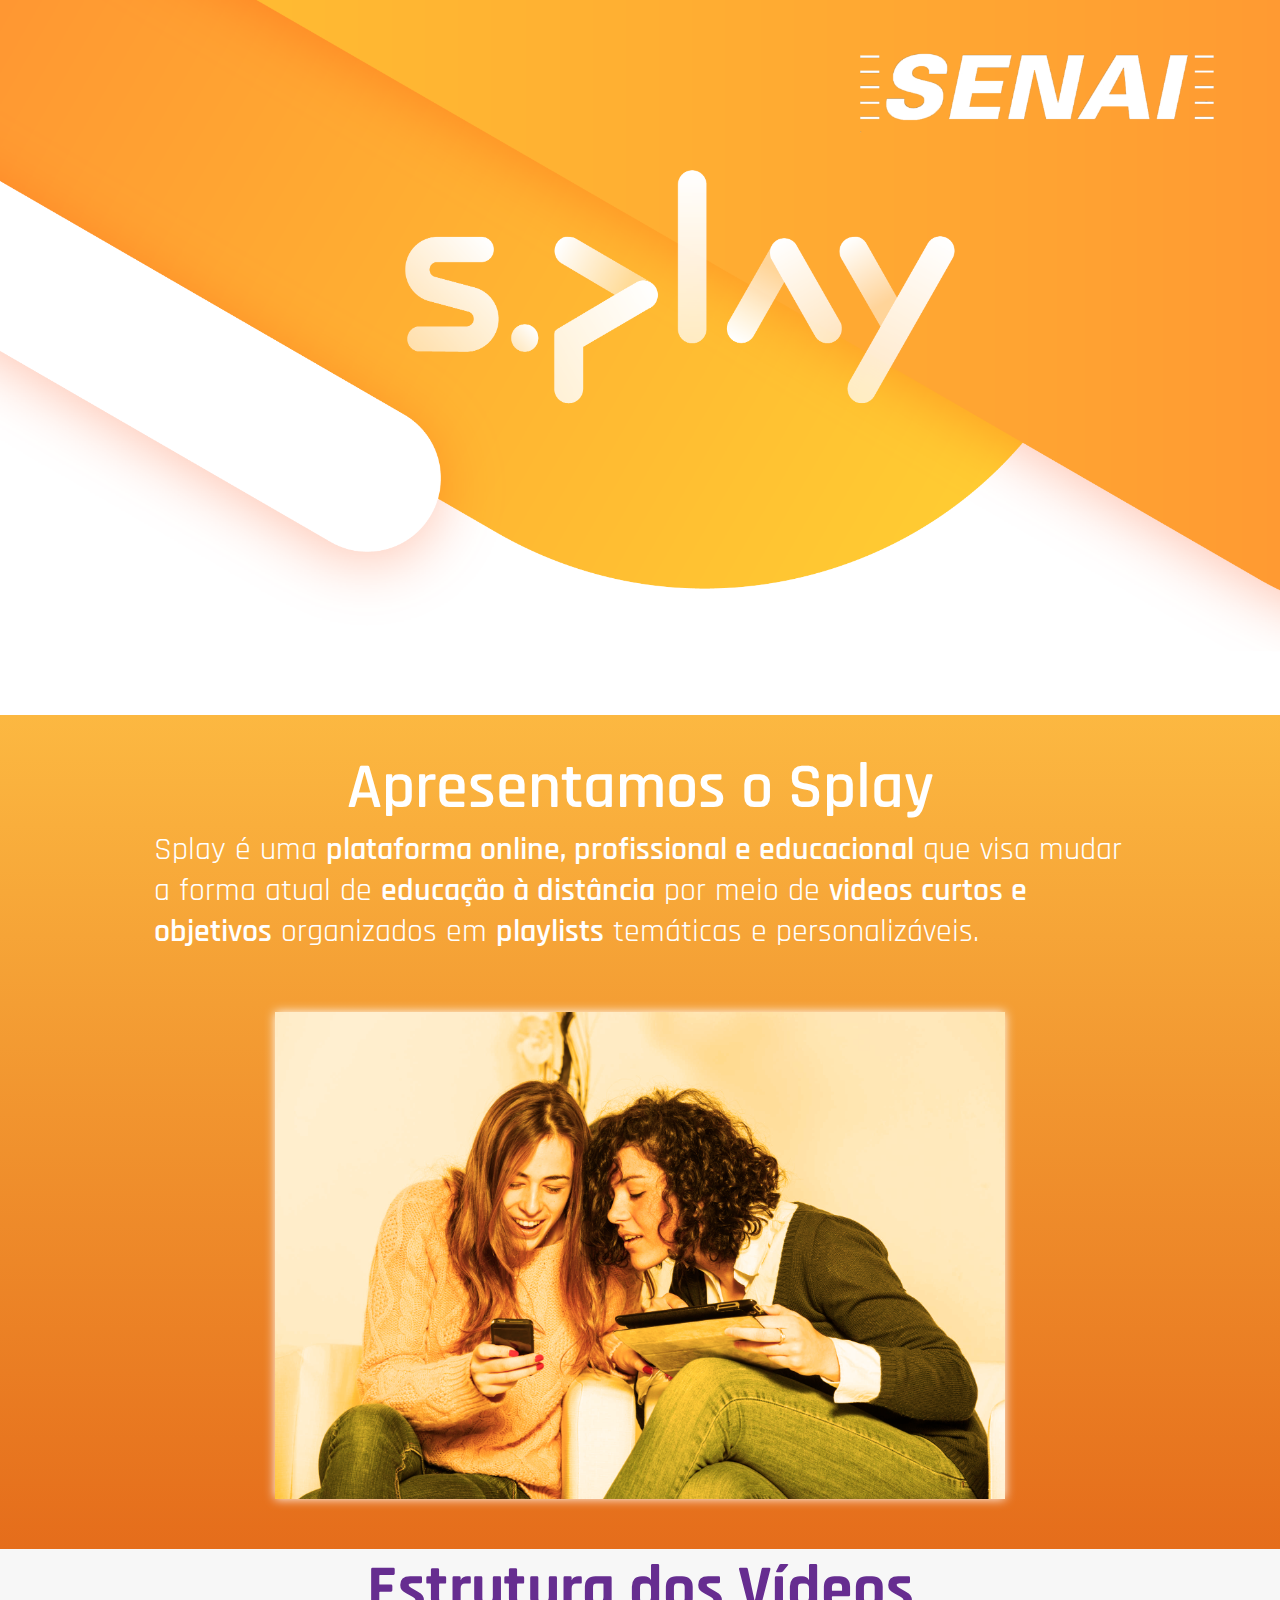
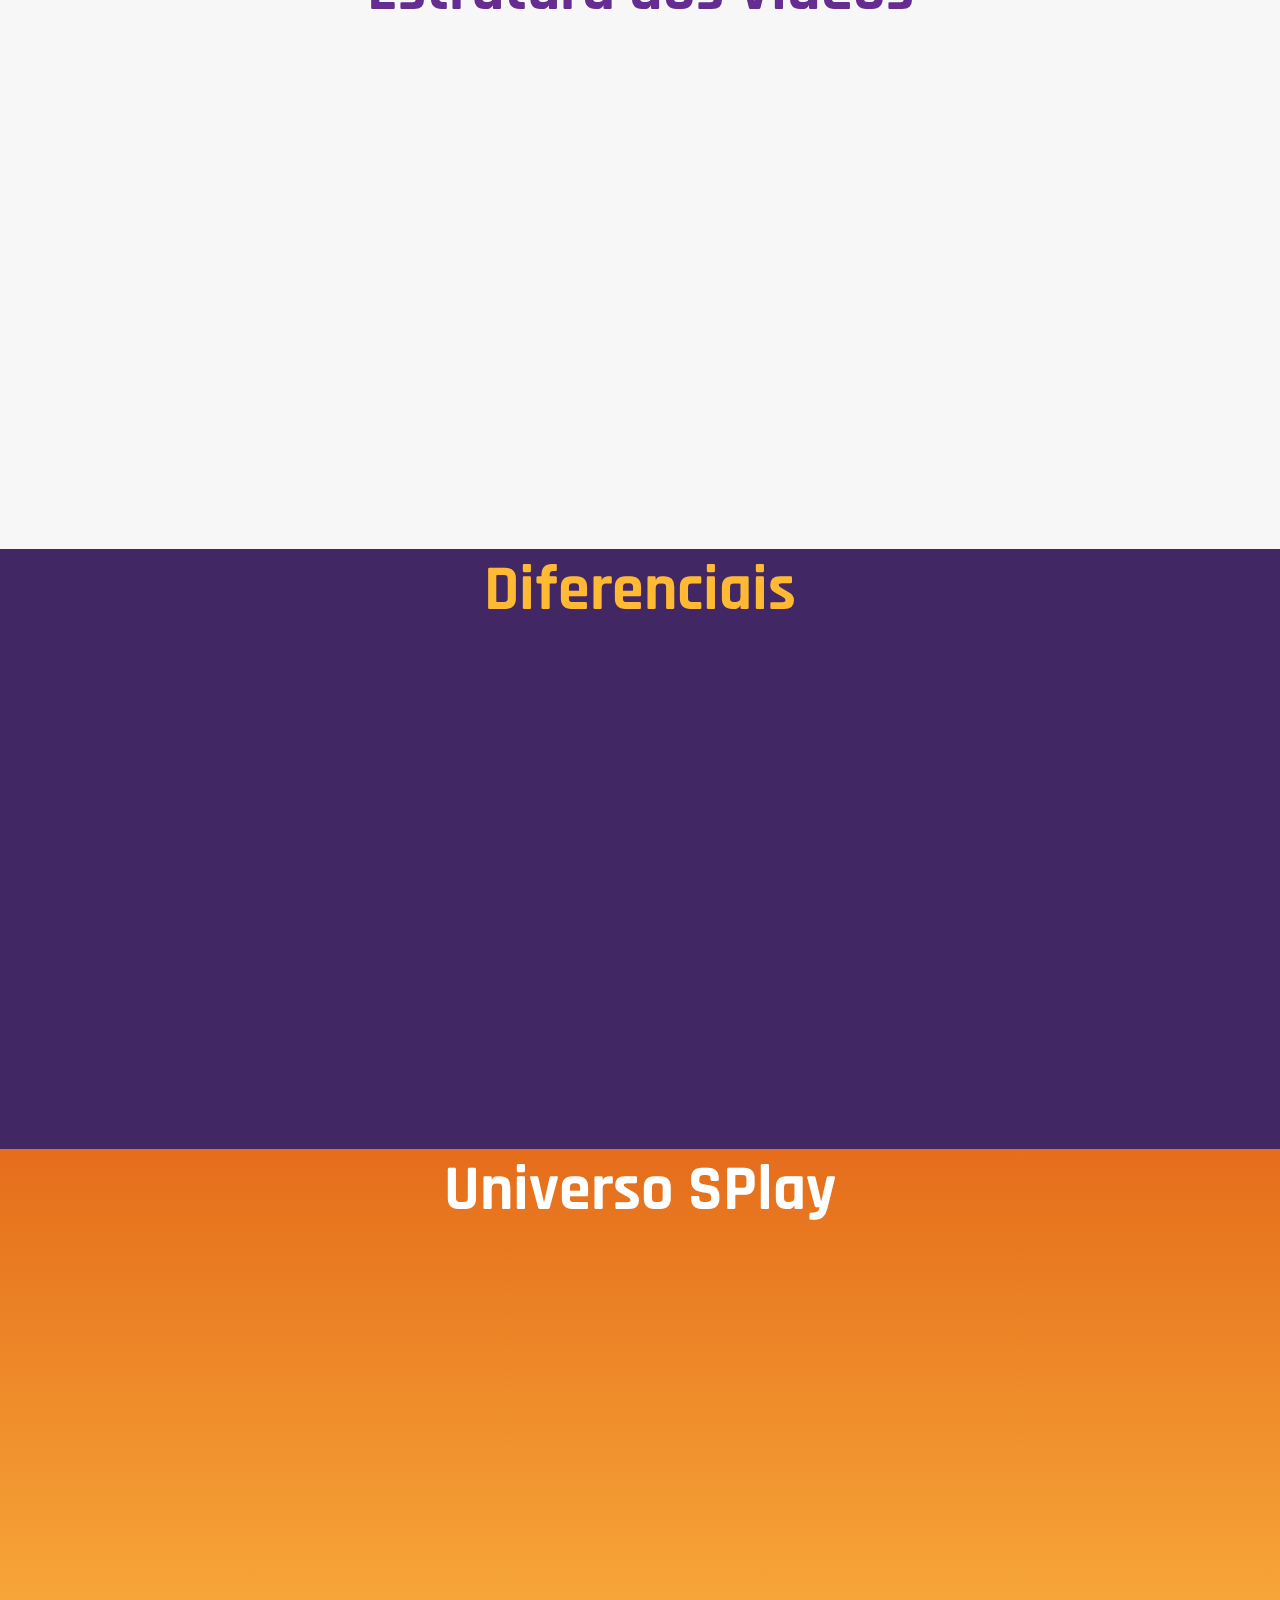
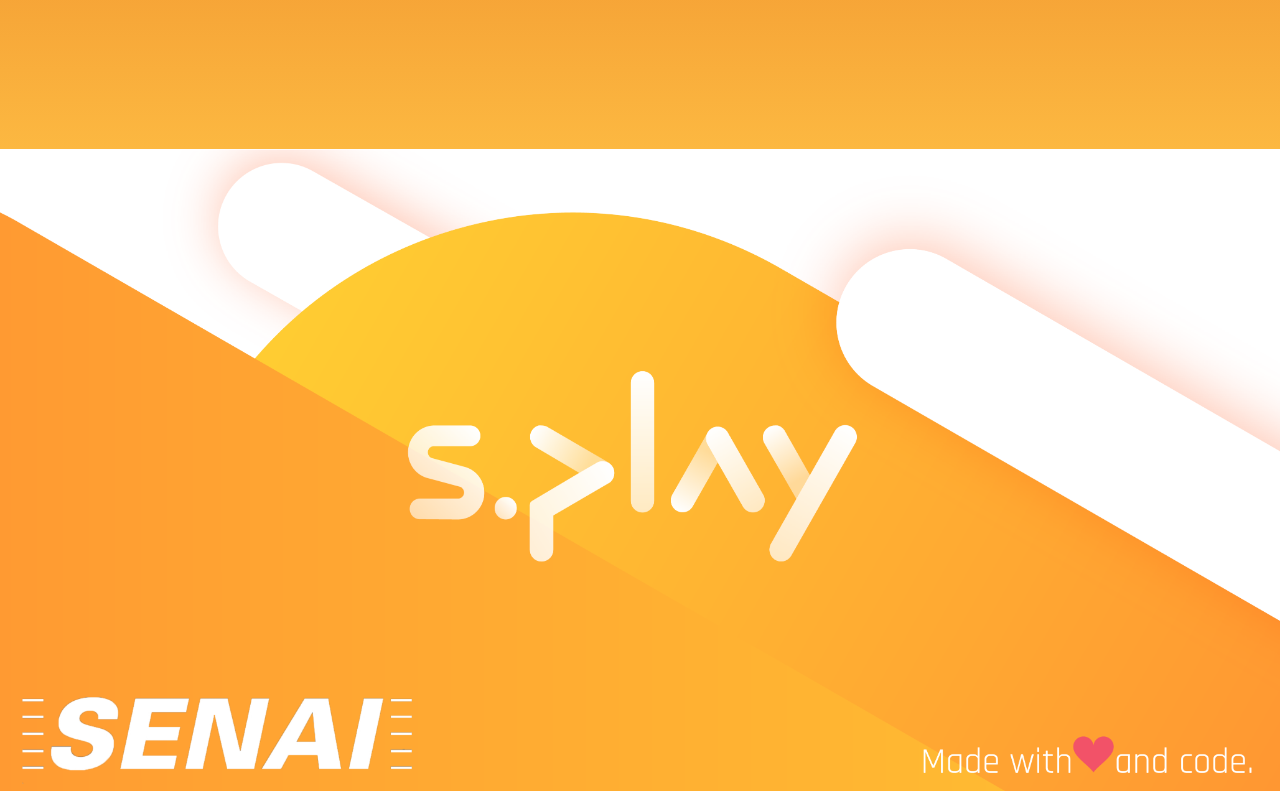
<file: web-site/index.html>
<!DOCTYPE html>
<html lang="pt-br">
<head>
    <meta charset="UTF-8">
    <meta name="viewport" content="width=device-width, initial-scale=1.0">
    <meta http-equiv="X-UA-Compatible" content="ie=edge">
    <title>S-Play | SENAI Project</title>
    <link rel="stylesheet" href="css/style.css">
</head>
<body>
    <header> 
        <img src="./images/svgs/bg-top.png" alt="S-Play" class="logo">
    </header>
    <main>
        <section id="splay-presentation">
            <h1 class="highlight">Apresentamos o Splay</h1>
            <p>Splay é uma <span class="highlight">plataforma online, profissional e educacional</span> que visa mudar a forma atual de <span class="highlight">educação à distância</span> por meio de <span class="highlight">videos curtos e objetivos</span> organizados em <span class="highlight">playlists</span> temáticas e personalizáveis.</p>
            <div class="container">
                <img src="./images/jovens1.png" alt="Jovens utilizando o Splay">
            </div>
        </section>
        <section id="splay-video-structures">
            <h1>Estrutura dos Vídeos</h1>
        </section>
        <section id="splay-differentials">
            <h1>Diferenciais</h1>
        </section>
        <section id="splay-universe">
            <h1>Universo SPlay</h1>
        </section>
    </main>
    <footer>
        <img src="./images/svgs/bg-bottom.png" alt="S-Play" class="logo">
    </footer>
</body>
</html>
</file>
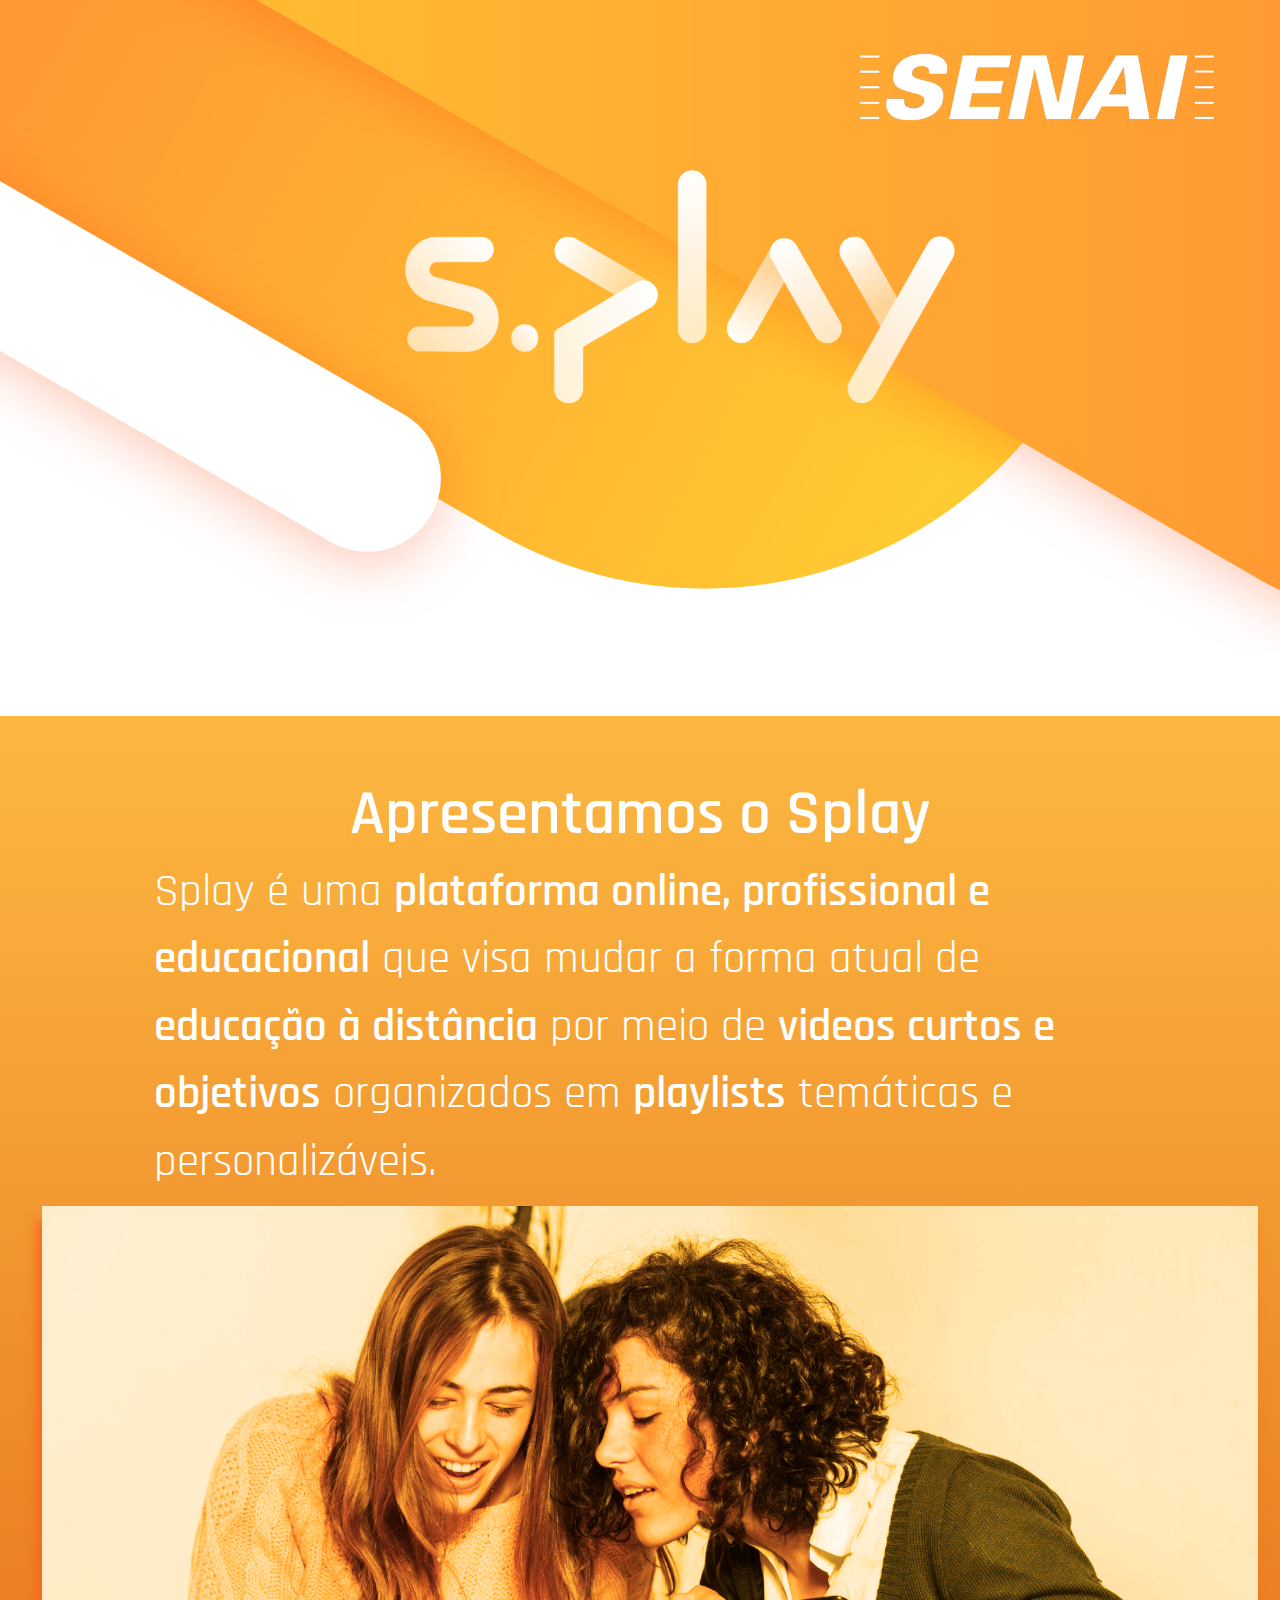
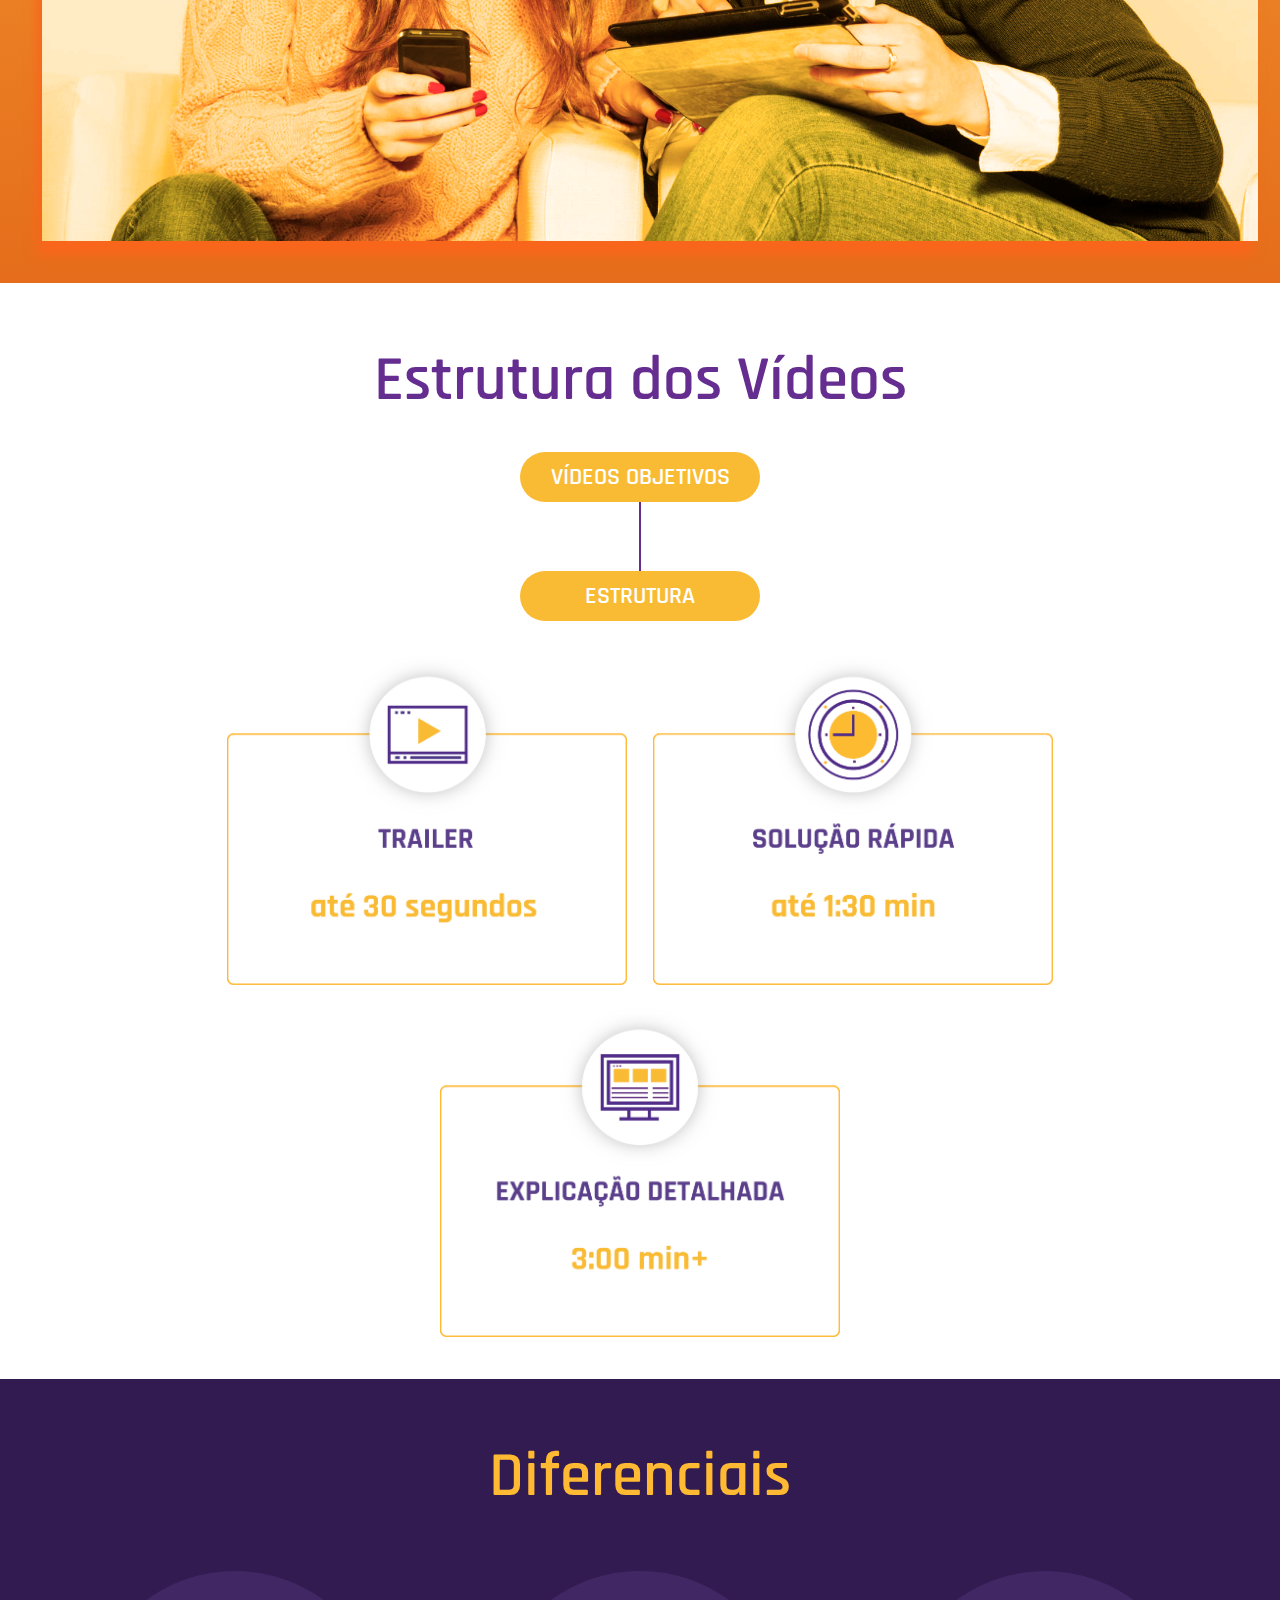
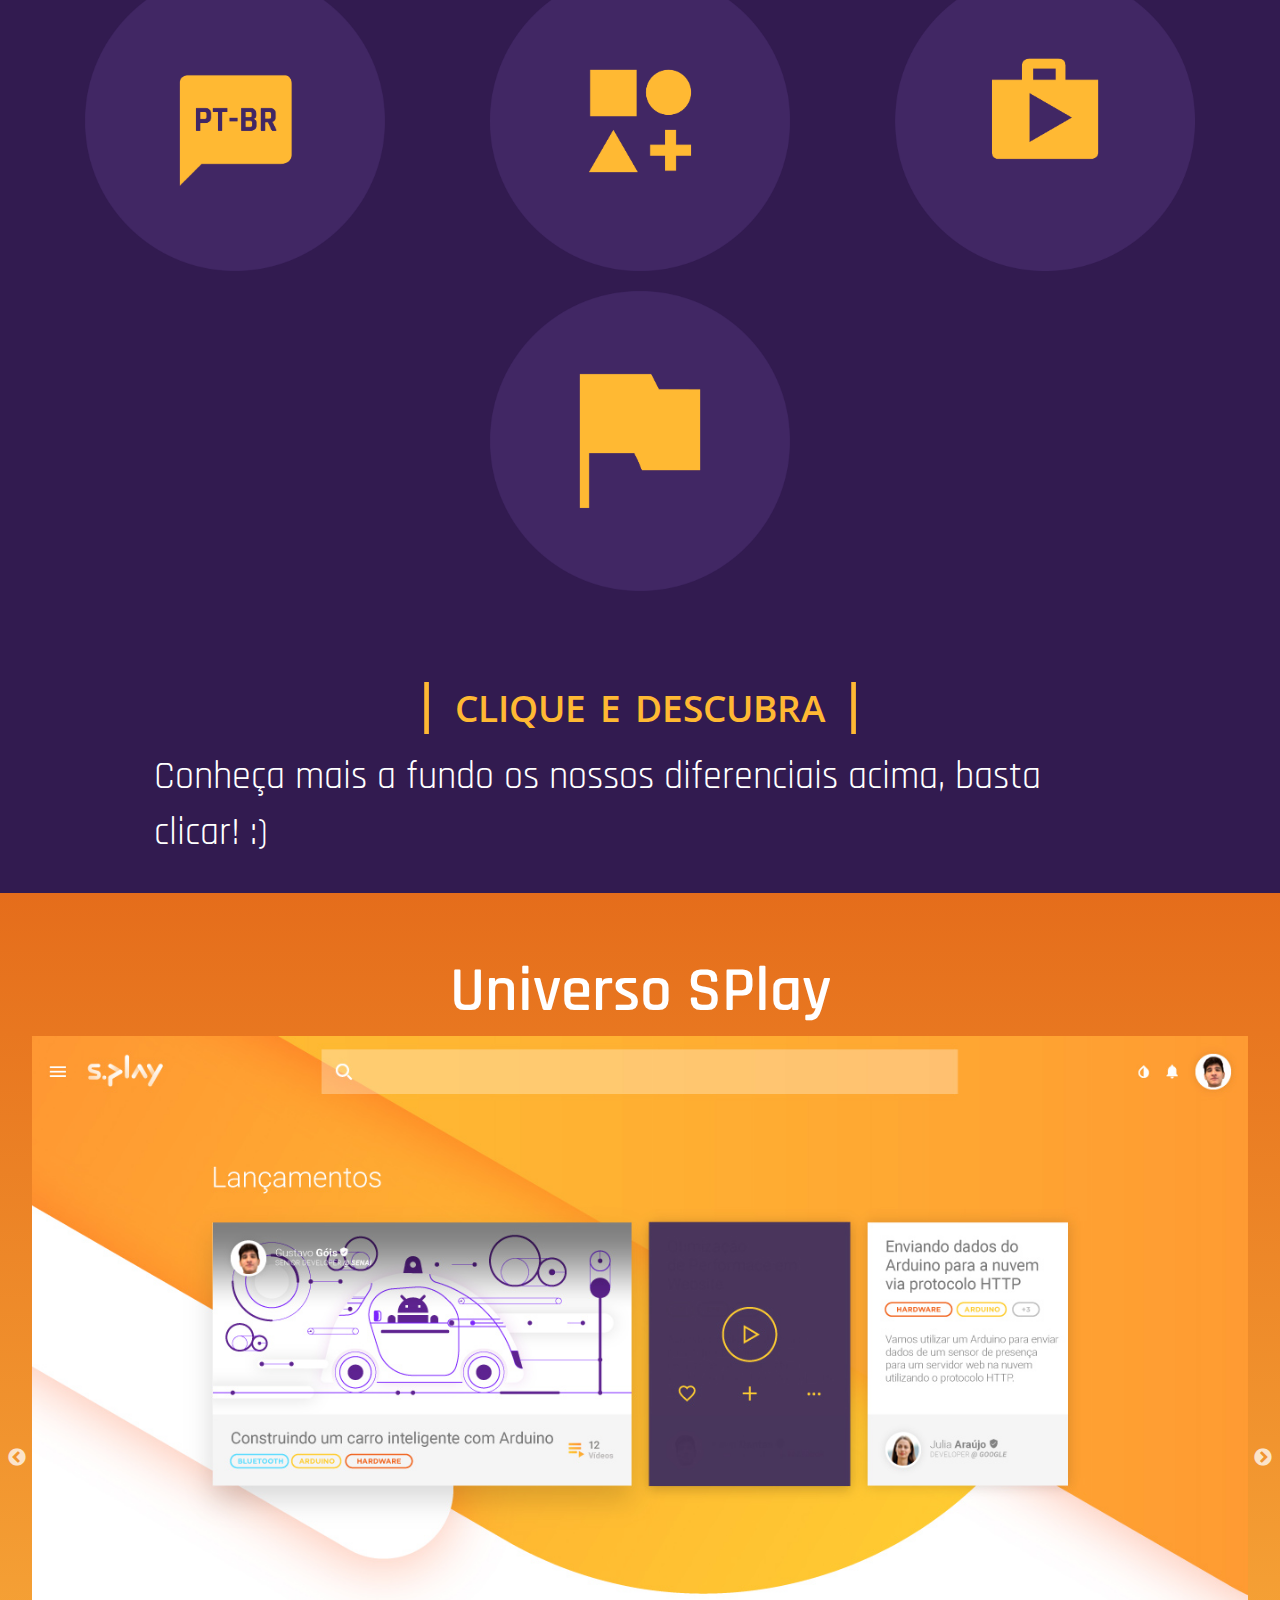
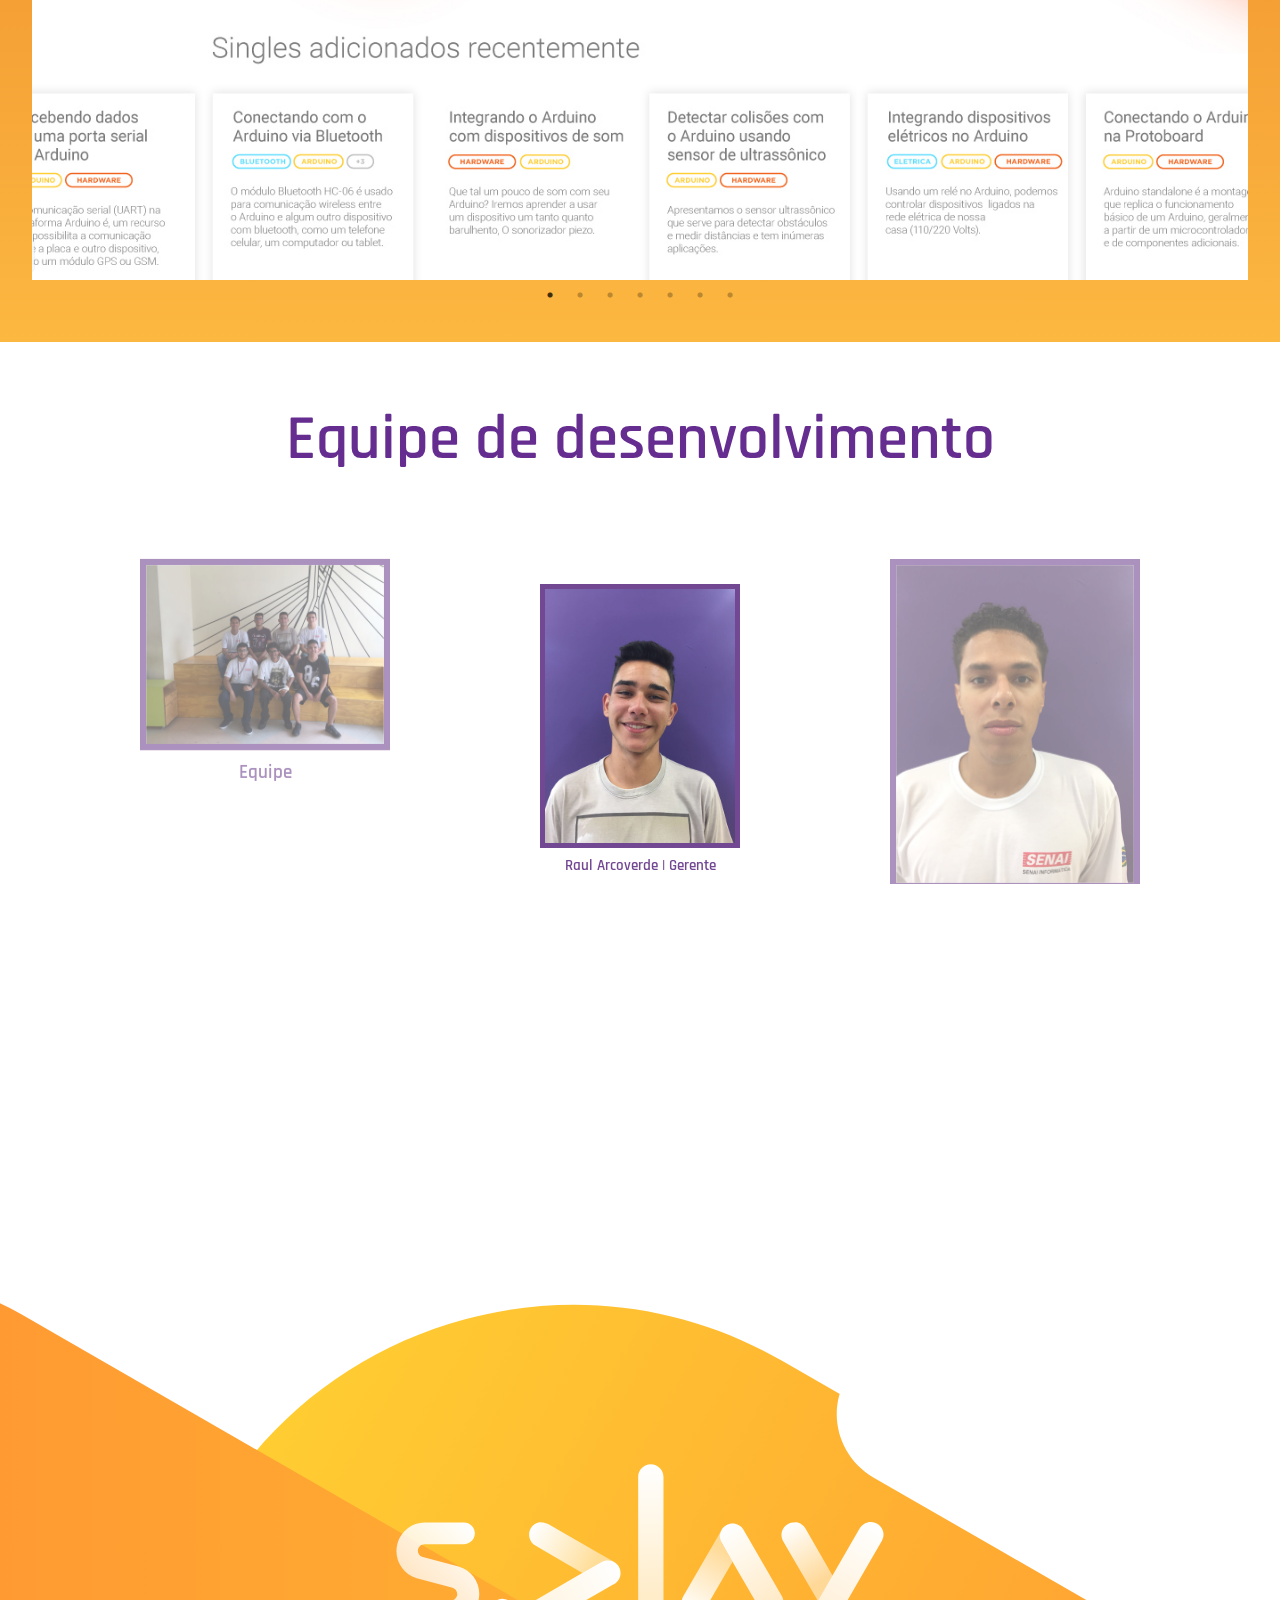
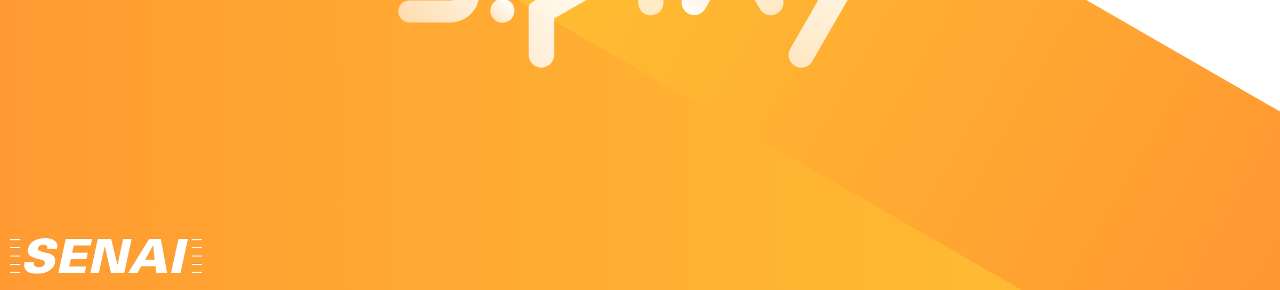
<file: website/index.html>
<!DOCTYPE html>
<html lang="pt-br">

<head>
    <meta charset="UTF-8">
    <meta name="authors" content="Rafael Thayto and Lucas Viana">
    <meta name="viewport" content="width=device-width, initial-scale=1.0">
    <meta http-equiv="X-UA-Compatible" content="ie=edge">
    <title>S-Play | SENAI Project</title>
    <link rel="stylesheet" href="./css/style.css">
    <link rel="stylesheet" href="./materialize/css/materialize.min.css">
    <link rel="stylesheet" href="./css/custom-materizalize.css">
    <link rel="stylesheet" type="text/css" href="slick/slick.css" />
    <link rel="stylesheet" type="text/css" href="slick/slick-theme.css" />
</head>

<body>
    <header>
        <img src="./images/svgs/bg-top.png" alt="S-Play" class="logo">
    </header>
    <main>
        <!-- Presentation Section -->
        <section id="splay-presentation" class="content">
            <h1 class="highlight">Apresentamos o Splay</h1>
            <p>Splay é uma
                <span class="highlight">plataforma online, profissional e educacional</span> que visa mudar a forma atual de
                <span class="highlight">educação à distância</span> por meio de
                <span class="highlight">videos curtos e objetivos</span> organizados em
                <span class="highlight">playlists</span> temáticas e personalizáveis.</p>
            <div class="container">
                <img src="./images/jovens1.png" alt="Jovens utilizando o Splay" class="img-presentation">
            </div>
        </section>
        <!-- Video Structures Section -->
        <section id="splay-video-structures" class="content">
            <h1 class="highlight">Estrutura dos Vídeos</h1>
            <h2 class="highlight">VÍDEOS OBJETIVOS</h2>
            <span></span>
            <h2 class="highlight">ESTRUTURA</h2>
            <div class="container">
                <img src="./images/video-structures/trailer.png" alt="Trailer">
                <img src="./images/video-structures/solucao-rapida.png" alt="Solução rápida">
                <img src="./images/video-structures/explicacao-datalhada.png" alt="Explicação detalhada">
            </div>
        </section>
        <!-- Diferentials Section -->
        <section id="splay-differentials" class="content">
            <h1 class="highlight">Diferenciais</h1>
            <div class="container">
                <img src="./images/diffs/diff1.png" alt="Conteúdo Avançado em Português" diff-title="vídeo-aulas em casa">
                <img src="./images/diffs/diff2.png" alt="Aprendizagem Flexível e Não-Linear" diff-title="faça suas escolhas">
                <img src="./images/diffs/diff3.png" alt="Pioneirismo em Novas Tecnologias" diff-title="evolua">
                <img src="./images/diffs/diff4.png" alt="Produção de Conteúdo em Parceria com Empresas sobre suas Tecnologias" diff-title="plataforma colaborativa">
            </div>
            <div id="image-description">
                <h3>| clique e descubra |</h3>
                <p>Conheça mais a fundo os nossos diferenciais acima, basta clicar! :)</p>
            </div>
            </div>
        </section>
        <!-- Universe Section -->
        <section id="splay-universe" class="content">
            <h1 class="highlight">Universo SPlay</h1>
            <div class="splay-universe">
                <div>
                    <img src="./images/slides/tela-splay.png" alt="">
                </div>
                <div>
                    <img src="./images/slides/tela-splay2.png" alt="">
                </div>
                <div>
                    <img src="./images/slides/tela-splay3.png" alt="">
                </div>
                <div>
                    <img src="./images/slides/tela-splay4.png" alt="">
                </div>
                <div>
                    <img src="./images/slides/tela-splay5.png" alt="">
                </div>
                <div>
                    <img src="./images/slides/tela-splay6.png" alt="">
                </div>
                <div>
                    <img src="./images/slides/tela-splay7.png" alt="">
                </div>
            </div>
        </section>
        <!-- Team Section -->
        <section id="splay-team" class="content">
            <h1 class="highlight">Equipe de desenvolvimento</h1>
            <div class="carousel center">
                <a class="carousel-item" href="#one!">
                    <img src="./images/team/gerente.jpg">Raul Arcoverde | Gerente</a>
                <a class="carousel-item" href="#two!">
                    <img src="./images/team/back.jpg">Luciano Bispo | Back-end</a>
                <a class="carousel-item" href="#three!">
                    <img src="./images/team/back2.jpg">Daniel Kenji | Back-end</a>
                <a class="carousel-item" href="#four!">
                    <img src="./images/team/front.jpg">Luis Gustavo | Front-end</a>
                <a class="carousel-item" href="#five!">
                    <img src="./images/team/front2.jpg">João Matheus | Front-end</a>
                <a class="carousel-item" href="#six!">
                    <img src="./images/team/back3.jpg">Daniel Clemente | Back-end</a>
                <a class="carousel-item" href="#six!">
                    <img src="./images/team/back4.jpg">Vinicios Oliveira | Back-end</a>
                <a class="carousel-item" href="#seven!">
                    <img src="./images/team/team.jpg">Equipe</a>
            </div>
        </section>
    </main>
    <footer style="display: flex;">
        <img src="./images/svgs/bg-bottom.svg" alt="S-Play" class="logo">
        <img src="./images/senai-transparente.png" alt="SENAI logo">
        
    </footer>

    <!-- JQuery and materialize import -->
    <script src="./js/jquery-3.2.1.min.js"></script>
    <script src="./materialize/js/materialize.min.js"></script>
    <script type="text/javascript" src="./slick/slick.min.js"></script>
    <script src="./js/utils.js"></script>
    <script src="./js/main.js"></script>
</body>

</html>
</file>
<file: website/css/style.css>
@charset "UTF-8";

/* Rajdhani font import */
@import url('https://fonts.googleapis.com/css?family=Rajdhani:400,600');
@import url('https://fonts.googleapis.com/css?family=Open+Sans:400,600');

/* Page reset */
*, *::after, *::before {
    box-sizing: border-box;
    margin: 0;
    padding: 0;
    font-family: 'Rajdhani', sans-serif;
    color: white;
    position: relative;
}

/* Font sizes */
h1 {font-size:4.5rem; text-align: center;}
p {font-size:3rem;}

/* Utils */
.highlight {
    font-weight: 600;
}

.logo {
    width: 100%;
    height: 100%;
}

.content {
    width: 100%;
    min-height: 100vh;
    padding: 2.5%;
}

.content h1 {
    margin-bottom: 10px;
}

.content p {
    max-width: 80%;
    margin-left: auto;
    margin-right: auto;
}

/* Presentation */
#splay-presentation {
    background-image: linear-gradient(to bottom, #FCB841, #E56D1B);
}

#splay-presentation .container {
    width: 100%;
}

#splay-presentation .container img {
    width: 100%;
}

.img-presentation {
    box-shadow: -5px 15px 10px #F8661C;
}

/* Video Structures */
#splay-video-structures {
    display: flex;
    flex-flow: column;
    width: 100%;
    background: #ffffff;
}

.container {
    display: flex;
    flex-wrap: wrap;
    justify-content: space-around;
    align-items: center;
    width: 100%;
}

#splay-video-structures h2 {
    display: block;
    background-color: #FABB34;
    font-size: 24px;
    width: 240px;
    margin-left: auto;
    margin-right: auto;
    text-align: center;
    padding: 12px;
    border-radius: 9999px;
    z-index: 1;
}

#splay-video-structures span {
    width: 2px;
    height: 80px;
    margin: -30px auto;
    background-color: #662D90;
}

.container img {
    flex-basis: 400px;
    width: 400px;
    margin: 10px;
}

#splay-video-structures h1, #splay-team h1{
    color: #662D90;
}

/* Differentials */
#splay-differentials {
    width: 100%;
    background: #321b50;
}

#splay-differentials .container {
    margin: 50px auto;
    width: 100% !important;
}

#splay-differentials .container img {
    flex-basis: 300px !important;
    width: 300px !important;
    transition: transform .2s;
}

#splay-differentials .container img:hover {
    transform: scale(1.1);
}

#splay-differentials h1 {
    color: #FFB933;
}

#splay-differentials #image-description {
    display: flex;
    flex-flow: column;
}

#splay-differentials #image-description h3 {
    color: #FFB933;
    font-size: 3.5em;
    font-weight: 600;
    font-variant: small-caps;
    font-family: 'Open Sans', sans-serif;
}

#splay-differentials #image-description p {
    font-size: 2.5em;
}

#splay-differentials #image-description * {
    margin-left: auto;
    margin-right: auto;
}

/* Universe */
#splay-universe {
    width: 100%;
    background-image: linear-gradient(to top, #FCB841, #E56D1B);
}

#splay-universe .content {
    padding: 0;
}

.splay-universe div img {
    width: 100%;
    height: 100%;
}

/* Footer */
footer img:nth-child(2) {
    position: absolute;
    bottom: 10px;
    left: 10px;
    width: 15%;
}

/* Team */
#splay-team {
    color: #662D90;
}

/* Media Queries */
@media only screen and (max-width: 650px) {
    h1 {font-size:3rem !important;}
    p {font-size:2rem !important;;}
}

@media only screen and (max-width: 800px) {
    footer img:nth-child(2) {
        width: 20%;
    }
}
</file>
<file: website/css/custom-materizalize.css>
#splay-team a.carousel-item > img {
    border: 5px solid #734893;
}

#splay-team .carousel-item {
    font-size: 1em;
    font-weight: 600;
    color: #734893;
}
</file>
<file: web-site/css/style.css>
@charset "UTF-8";

/* Rajdhani font import */
@import url('https://fonts.googleapis.com/css?family=Rajdhani:400,600,700');

/* Page reset */
*, *::after, *::before {
    box-sizing: border-box;
    margin: 0;
    padding: 0;
    font-family: 'Rajdhani', sans-serif;
    color: white;
}

/* Font sizes */
h1 {font-size:4rem; text-align: center;}
h2 {font-size:3.5rem;}
h3 {font-size:3rem;}
p {font-size:2rem;}

/* Utils */
.highlight {
    font-weight: 600;
}

header, footer {
    background-attachment: fixed;
}

.logo {
    width: 100%;
    height: 100%;
}


#splay-presentation {
    width: 100%;
    height: 100%;
    padding: 2.5%;

    background-image: linear-gradient(to bottom, #FCB841, #E56D1B);
}

#splay-presentation p {
    max-width: 80%;
    margin-left: auto;
    margin-right: auto;
}

.container {
    margin:5% 20% 1%;
}

.container img {
    width: 100%;
    box-shadow: 0 0 10px ;
}

#splay-video-structures {
    width: 100%;
    height: 600px;
    background: #f7f7f7;
}

#splay-video-structures h1 {
    color: #662D90;
}

#splay-differentials {
    width: 100%;
    height: 600px;
    background: #412764;
}

#splay-differentials h1 {
    color: #FFB933;
}

#splay-universe {
    width: 100%;
    height: 600px;
    background-image: linear-gradient(to top, #FCB841, #E56D1B);
}
#splay-universe h1 {

}
</file>
